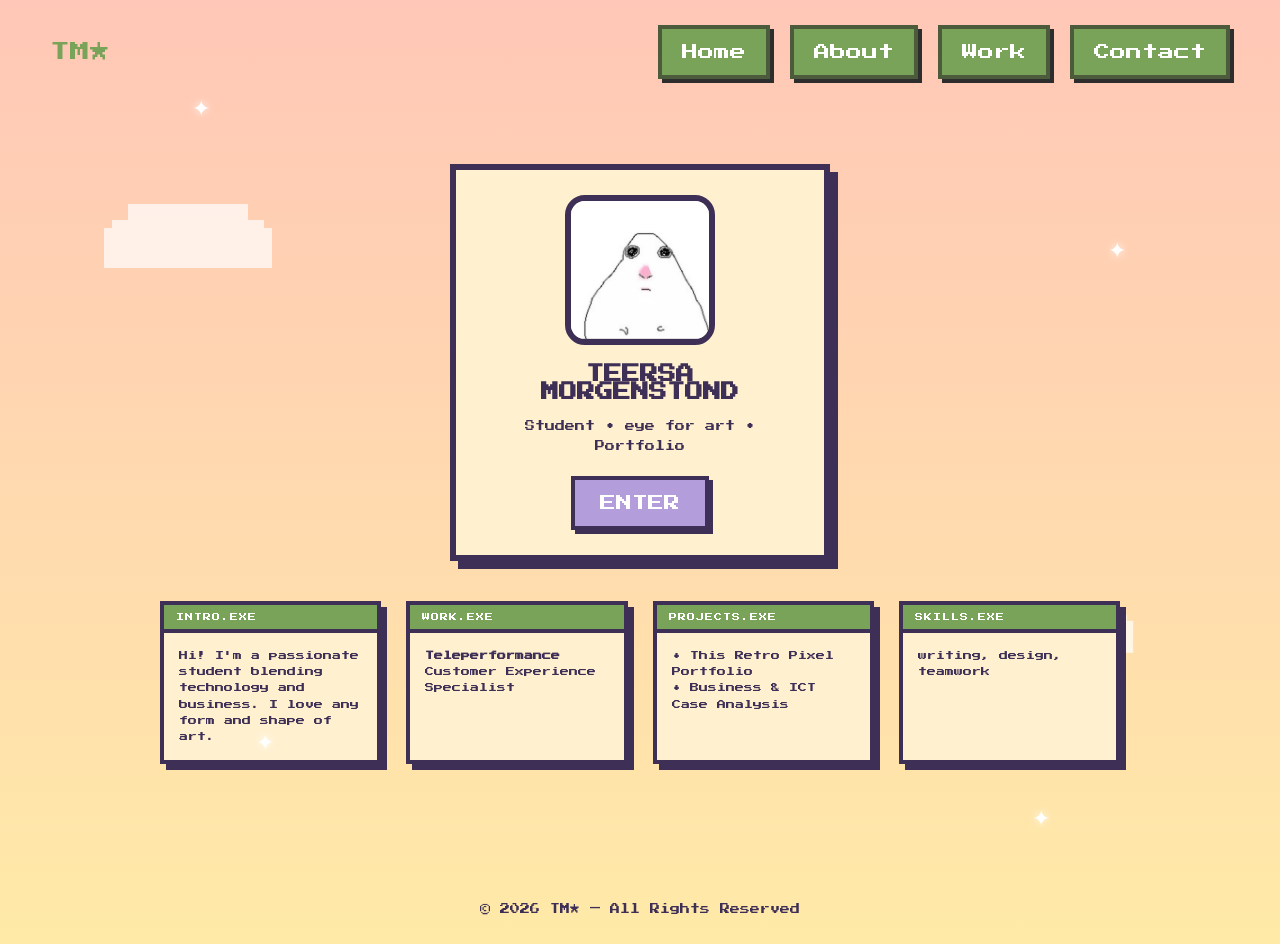
<file: index.html>
<!DOCTYPE html>
<html lang="en">
<head>

    <meta charset="UTF-8">

    <meta name="viewport" content="width=device-width, initial-scale=1.0">

    <title>Portfolio</title>

    <link rel="stylesheet" href="css/main.css">

    <link href="https://fonts.googleapis.com/css2?family=Press+Start+2P&display=swap" rel="stylesheet">

</head>

<body>

    <div class="floating-stars">

        <div class="star star1">✦</div>
        <div class="star star2">✦</div>
        <div class="star star3">✦</div>
        <div class="star star4">✦</div>

    </div>

    <!-- NAVBAR -->

    <nav>

        <div class="logo">
            TM★
        </div>

        <div class="nav-links">

            <a href="index.html">Home</a>

            <a href="about.html">About</a>

            <a href="work.html">Work</a>

            <a href="contact.html">Contact</a>

        </div>

    </nav>

    <!-- HERO SECTION -->

    <section class="hero">

    <div class="cloud home-cloud1"></div>
    <div class="cloud home-cloud2"></div>

    <div class="home-container">
        <div class="home-container">
            
            <div class="hero-card">
                <div class="image-box">
                    <img src="img/1.jpg" alt="Profile Picture">
                </div>
                <h1>TEERSA MORGENSTOND</h1>
                <p>Student • eye for art • Portfolio</p>
                <a href="about.html" class="main-btn">ENTER</a>
            </div>

            <div class="home-grid">
                
                <div class="home-box">
                    <div class="box-header">INTRO.EXE</div>
                    <div class="box-body">
                        <p>Hi! I'm a passionate student blending technology and business. I love any form and shape of art.</p>
                    </div>
                </div>

                <div class="home-box">
                    <div class="box-header">WORK.EXE</div>
                    <div class="box-body">
                        <p><strong>Teleperformance</strong><br>Customer Experience Specialist</p>
                    </div>
                </div>

                <div class="home-box">
                    <div class="box-header">PROJECTS.EXE</div>
                    <div class="box-body">
                        <p>• This Retro Pixel Portfolio<br>• Business & ICT Case Analysis</p>
                    </div>
                </div>

                <div class="home-box">
                    <div class="box-header">SKILLS.EXE</div>
                    <div class="box-body">
                        <p>writing, design, teamwork</p>
                    </div>
                </div>

            </div>
        </div>
    </section>

    <!-- FOOTER -->

    <footer>

        © 2026 TM★ — All Rights Reserved

    </footer>

</body>
</html>
</file>
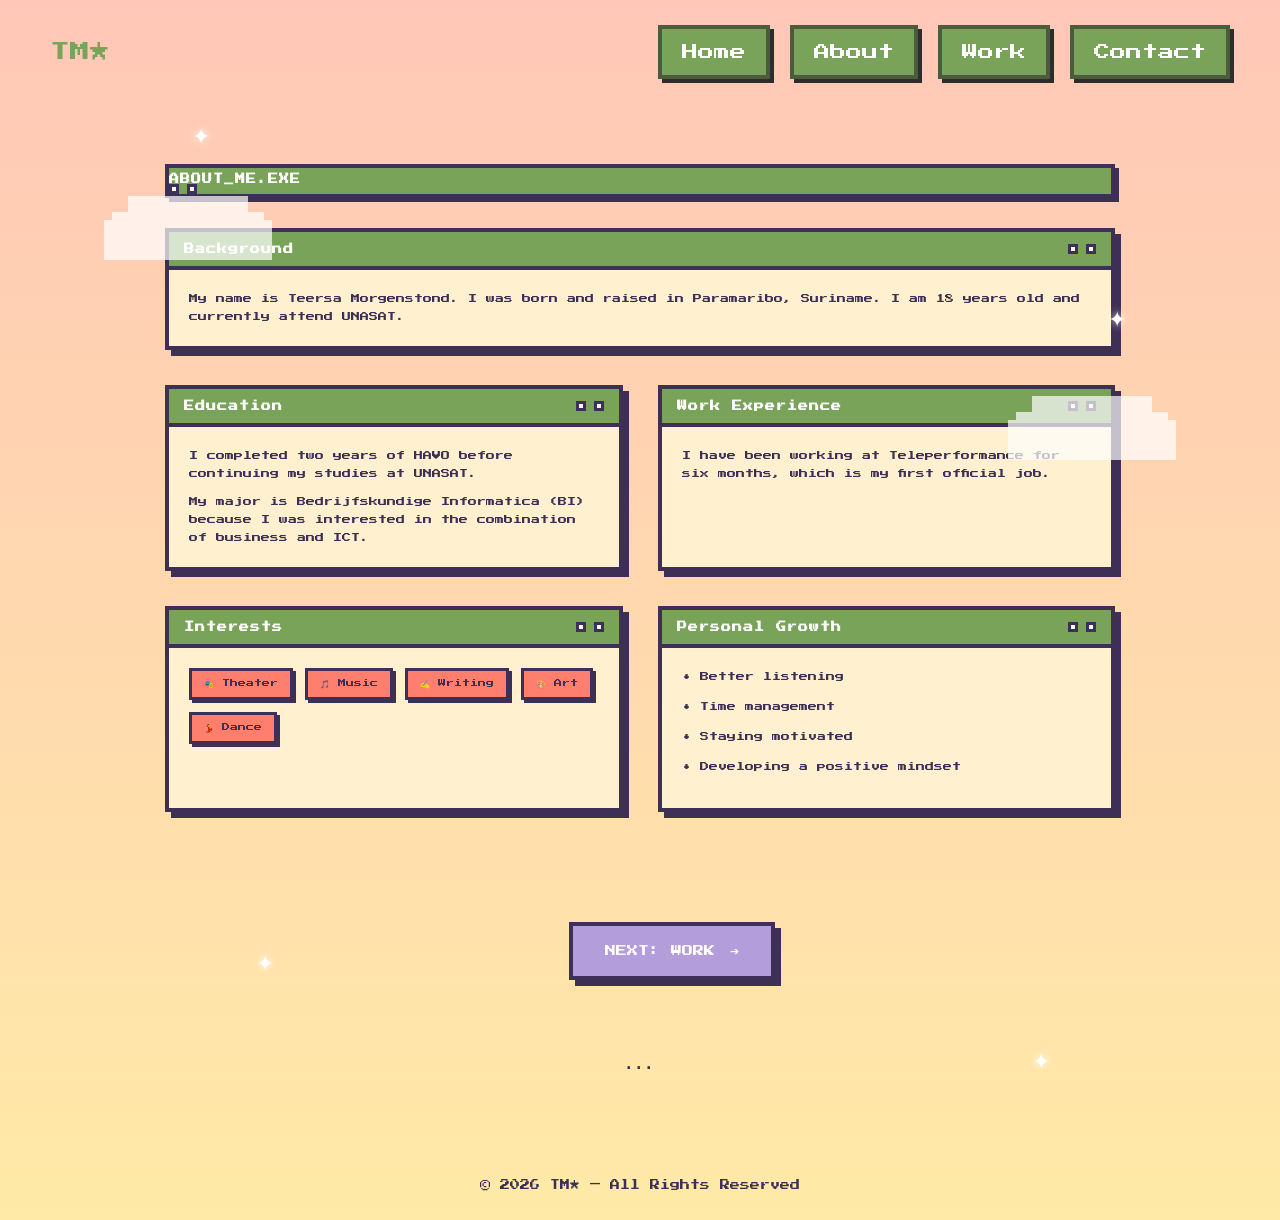
<file: about.html>
<!DOCTYPE html>
<html lang="en">
<head>
    <meta charset="UTF-8">
    <meta name="viewport" content="width=device-width, initial-scale=1.0">
    <title>My Portfolio</title>

    <link rel="stylesheet" href="css/main.css">
    <link rel="stylesheet" href="css/about.css">

    <link href="https://fonts.googleapis.com/css2?family=Press+Start+2P&display=swap" rel="stylesheet">
</head>
<body>

    <div class="floating-stars">

        <div class="star star1">✦</div>
        <div class="star star2">✦</div>
        <div class="star star3">✦</div>
        <div class="star star4">✦</div>

    </div>

    <nav>
        <div class="logo">
            TM★
        </div>
        <div class="nav-links">
            <a href="index.html">Home</a>
            <a href="about.html">About</a>
            <a href="work.html">Work</a>
            <a href="contact.html">Contact</a>
        </div>
    </nav>

    <section class="about-section">

    <div class="cloud about-cloud1"></div>
    <div class="cloud about-cloud2"></div>

    <div class="main-window">
        
        <div class="window-header">
            <span class="header-title">ABOUT_ME.EXE</span>
            <div class="header-buttons">
                <div class="dot"></div>
                <div class="dot"></div>
            </div>
        </div>

        <div class="window-content">

            <div class="sub-window">
                <div class="window-header small">
                    <span class="header-title">Background</span>
                    <div class="header-buttons">
                        <div class="dot"></div>
                        <div class="dot"></div>
                    </div>
                </div>
                <div class="window-body">
                    <p>My name is Teersa Morgenstond. I was born and raised in Paramaribo, Suriname. I am 18 years old and currently attend UNASAT.</p>
                </div>
            </div>

            <div class="about-grid">
                
                <div class="sub-window">
                    <div class="window-header small">
                        <span class="header-title">Education</span>
                        <div class="header-buttons">
                            <div class="dot"></div>
                            <div class="dot"></div>
                        </div>
                    </div>
                    <div class="window-body">
                        <p>I completed two years of HAVO before continuing my studies at UNASAT.</p>
                        <p>My major is Bedrijfskundige Informatica (BI) because I was interested in the combination of business and ICT.</p>
                    </div>
                </div>

                <div class="sub-window">
                    <div class="window-header small">
                        <span class="header-title">Work Experience</span>
                        <div class="header-buttons">
                            <div class="dot"></div>
                            <div class="dot"></div>
                        </div>
                    </div>
                    <div class="window-body">
                        <p>I have been working at Teleperformance for six months, which is my first official job.</p>
                    </div>
                </div>

            </div>

            <div class="about-grid">

                <div class="sub-window">
                    <div class="window-header small">
                        <span class="header-title">Interests</span>
                        <div class="header-buttons">
                            <div class="dot"></div>
                            <div class="dot"></div>
                        </div>
                    </div>
                    <div class="window-body">
                        <div class="interest-tags">
                            <span>🎭 Theater</span>
                            <span>🎵 Music</span>
                            <span>✍ Writing</span>
                            <span>🎨 Art</span>
                            <span>💃 Dance</span>
                        </div>
                    </div>
                </div>

                <div class="sub-window">
                    <div class="window-header small">
                        <span class="header-title">Personal Growth</span>
                        <div class="header-buttons">
                            <div class="dot"></div>
                            <div class="dot"></div>
                        </div>
                    </div>
                    <div class="window-body">
                        <ul class="growth-list">
                            <li>• Better listening</li>
                            <li>• Time management</li>
                            <li>• Staying motivated</li>
                            <li>• Developing a positive mindset</li>
                        </ul>
                    </div>
                </div>

            </div>

        </div>
    </div>

</section>

<div class="next-page-container">
        <a href="work.html" class="pixel-arrow">
            <span>NEXT: WORK</span> ➔
        </a>
    </div>

    <footer>...</footer>

    <!-- FOOTER -->

    <footer>

        © 2026 TM★ — All Rights Reserved

    </footer>
</file>
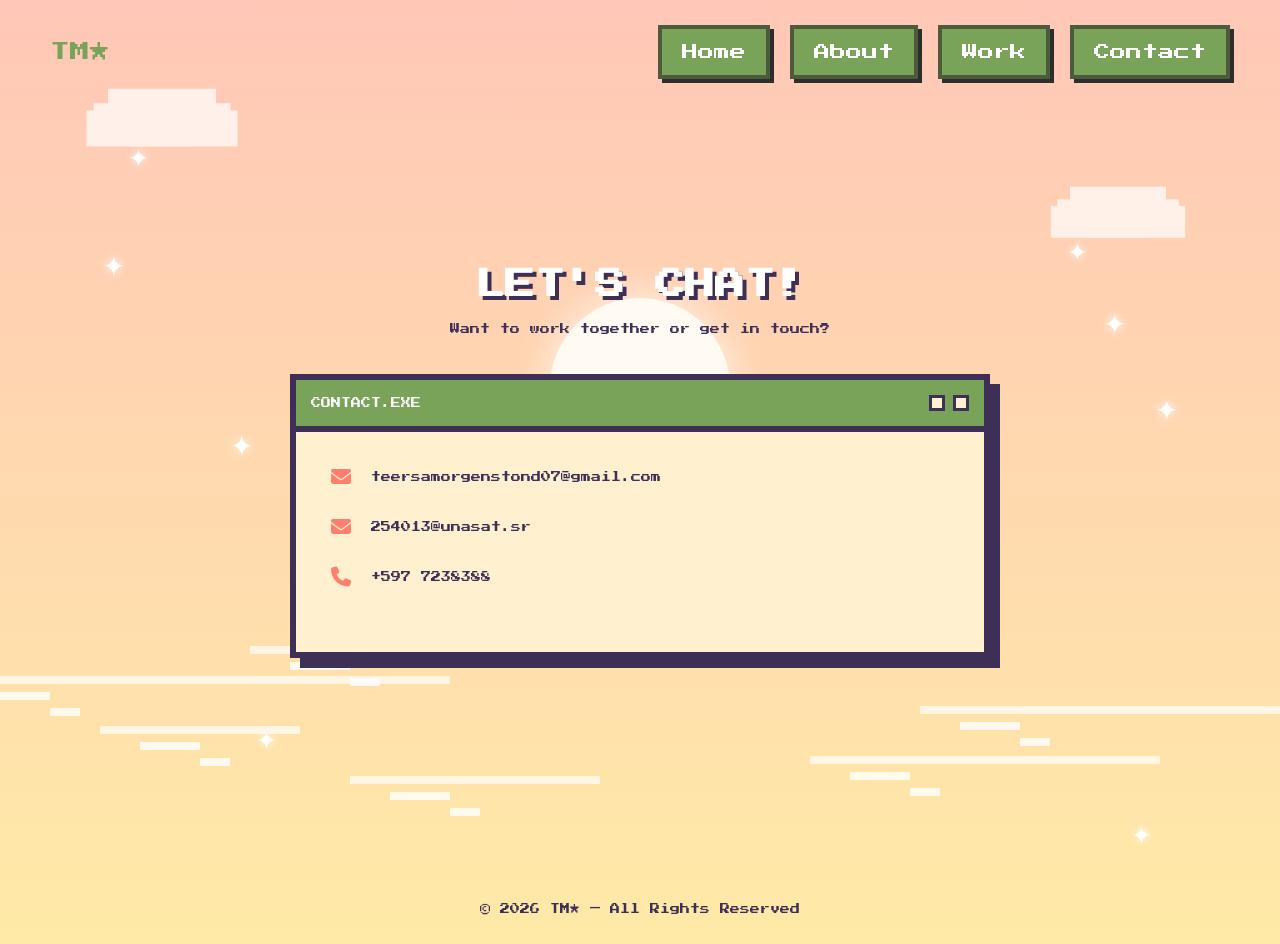
<file: contact.html>
<!DOCTYPE html>
<html lang="en">
<head>

    <meta charset="UTF-8">

    <meta name="viewport" content="width=device-width, initial-scale=1.0">

    <title>Contact</title>

    <link rel="stylesheet" href="css/main.css">

    <link rel="stylesheet" href="css/contact.css">

    <link href="https://fonts.googleapis.com/css2?family=Press+Start+2P&display=swap" rel="stylesheet">

    <link rel="stylesheet" href="https://cdnjs.cloudflare.com/ajax/libs/font-awesome/6.5.1/css/all.min.css">

</head>
<body>

    <!-- FLOATING STARS -->

    <div class="floating-stars">

        <div class="star star1">✦</div>
        <div class="star star2">✦</div>
        <div class="star star3">✦</div>
        <div class="star star4">✦</div>

    </div>

    <!-- NAVBAR -->

    <nav>

        <div class="logo">
            TM★
        </div>

        <div class="nav-links">

            <a href="index.html">Home</a>

            <a href="about.html">About</a>

            <a href="work.html">Work</a>

            <a href="contact.html">Contact</a>

        </div>

    </nav>

    <!-- CONTACT SECTION -->

    <div class="cloud contact-cloud1"></div>
    <div class="cloud contact-cloud2"></div>

    <section class="contact-section">
     <div class="ocean-bg">

    <div class="sun"></div>

    <div class="sparkle sparkle1">✦</div>
    <div class="sparkle sparkle2">✦</div>
    <div class="sparkle sparkle3">✦</div>
    <div class="sparkle sparkle4">✦</div>

    <div class="water water1"></div>
    <div class="water water2"></div>
    <div class="water water3"></div>
    <div class="water water4"></div>
    <div class="water water5"></div>
    <div class="water water6"></div>

</div>
        <div class="contact-title">

            <h1>LET'S CHAT!</h1>

            <p>
                Want to work together or get in touch?
            </p>

        </div>

        <div class="contact-window">

            <div class="window-top">

                <span>CONTACT.EXE</span>

                <div class="window-buttons">

                    <div class="circle"></div>
                    <div class="circle"></div>

                </div>

            </div>

            <div class="contact-content">

                <div class="contact-item">

                    <i class="fa-solid fa-envelope"></i>

                    <p>
                        teersamorgenstond07@gmail.com
                    </p>

                </div>

                <div class="contact-item">

                    <i class="fa-solid fa-envelope"></i>

                    <p>
                        254013@unasat.sr
                    </p>

                </div>

                <div class="contact-item">

                    <i class="fa-solid fa-phone"></i>

                    <p>
                        +597 7238388
                    </p>

                </div>

            </div>

        </div>

    </section>

    <!-- FOOTER -->

    <footer>

        © 2026 TM★ — All Rights Reserved

    </footer>

</body>
</file>
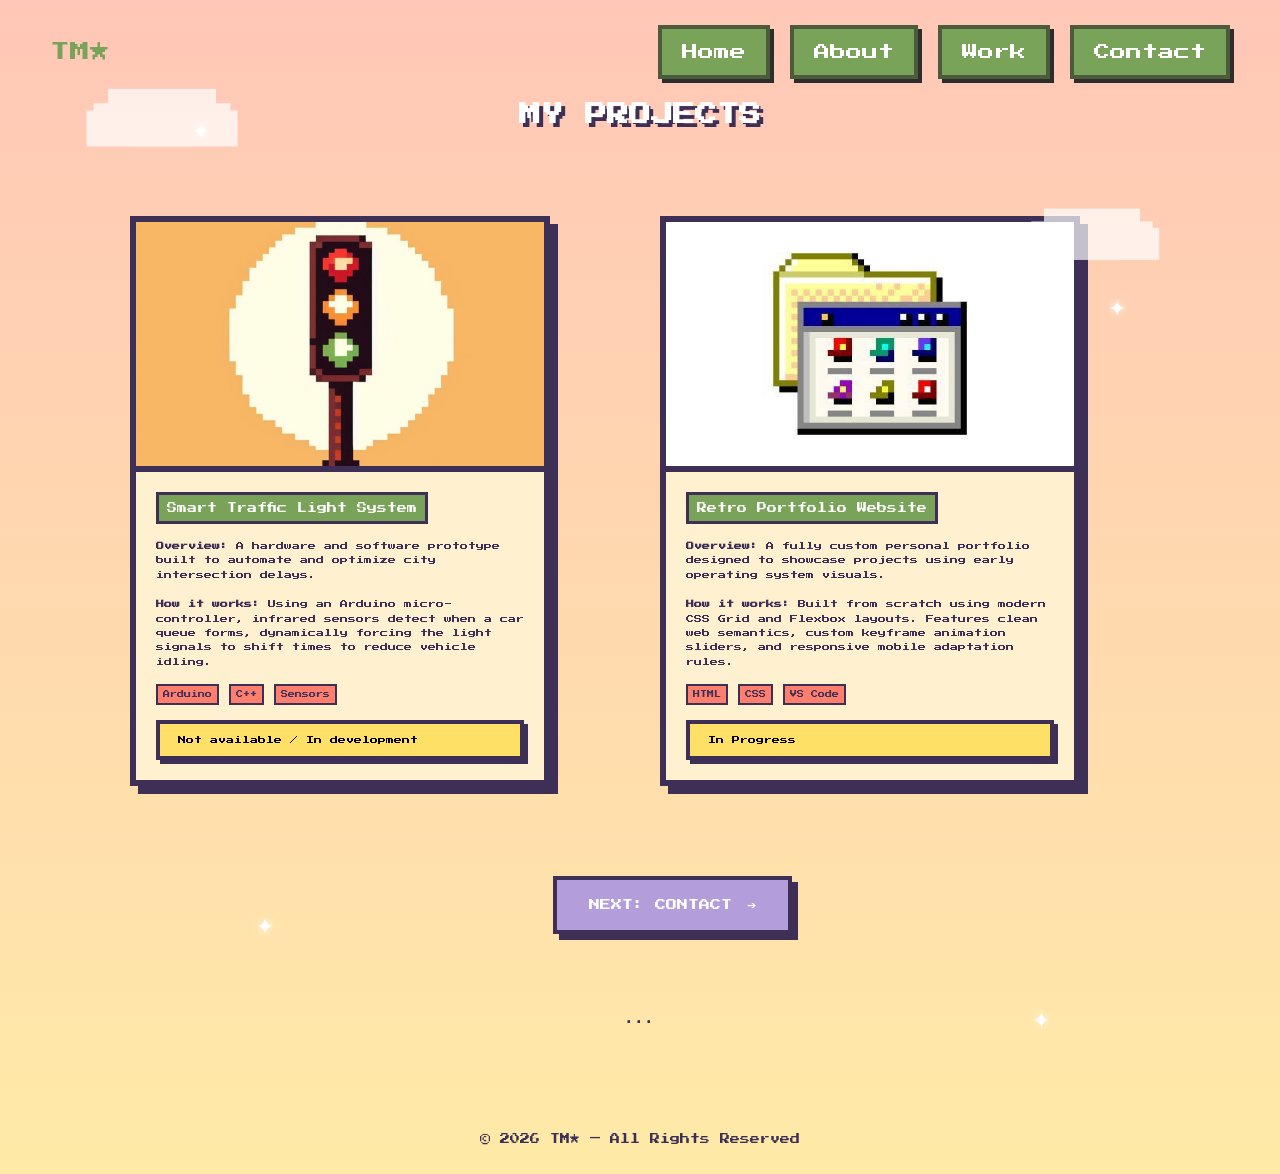
<file: work.html>
<!DOCTYPE html>
<html lang="en">
<head>
    <meta charset="UTF-8">
    <meta name="viewport" content="width=device-width, initial-scale=1.0">
    <title>My Work</title>
    <link rel="stylesheet" href="css/main.css">
    <link rel="stylesheet" href="css/work.css">
    <link href="https://fonts.googleapis.com/css2?family=Press+Start+2P&display=swap" rel="stylesheet">
</head>
<body>

    <div class="floating-stars">
        <div class="star star1">✦</div>
        <div class="star star2">✦</div>
        <div class="star star3">✦</div>
        <div class="star star4">✦</div>
    </div>

    <div class="cloud work-cloud1"></div>
    <div class="cloud work-cloud2"></div>

    <nav>
        <div class="logo">TM★</div>
        <div class="nav-links">
            <a href="index.html">Home</a>
            <a href="about.html">About</a>
            <a href="work.html">Work</a>
            <a href="contact.html">Contact</a>
        </div>
    </nav>

    <h1 class="work-title">MY PROJECTS</h1>

    <section class="work-grid">

        <div class="project-card">
            
            <div class="project-image-box">
                <img src="img/projects/portfolio-img1.jpg" alt="Traffic Light">
            </div>

            <div class="project-body">
                <div class="project-title-badge">
                    Smart Traffic Light System
                </div>
                
                <p>
                    <strong>Overview:</strong> A hardware and software prototype built to automate and optimize city intersection delays. 
                </p>
                <p>
                    <strong>How it works:</strong> Using an Arduino micro-controller, infrared sensors detect when a car queue forms, dynamically forcing the light signals to shift times to reduce vehicle idling.
                </p>

                <div class="tech-tags">
                    <span>Arduino</span>
                    <span>C++</span>
                    <span>Sensors</span>
                </div>

                <a href="#" class="main-btn project-btn">Not available / In development</a>
            </div>
        </div>

        <div class="project-card">
            
            <div class="project-image-box">
                <img src="img/projects/portfolio-img2.jpg" alt="Portfolio Site">
            </div>

            <div class="project-body">
                <div class="project-title-badge">
                    Retro Portfolio Website
                </div>
                
                <p>
                    <strong>Overview:</strong> A fully custom personal portfolio designed to showcase projects using early operating system visuals.
                </p>
                <p>
                    <strong>How it works:</strong> Built from scratch using modern CSS Grid and Flexbox layouts. Features clean web semantics, custom keyframe animation sliders, and responsive mobile adaptation rules.
                </p>

                <div class="tech-tags">
                    <span>HTML</span>
                    <span>CSS</span>
                    <span>VS Code</span>
                </div>

                <a href="#" class="main-btn project-btn">In Progress</a>
            </div>
        </div>

    </section>

    <div class="next-page-container">
        <a href="contact.html" class="pixel-arrow">
            <span>NEXT: CONTACT</span> ➔
        </a>
    </div>

    <footer>...</footer>
    
    <footer>
        © 2026 TM★ — All Rights Reserved
    </footer>

</body>
</html>
</file>
<file: css/main.css>
*{
    margin:0;
    padding:0;
    box-sizing:border-box;

    scroll-behavior:smooth;

/* FLOATING STARS (global) */

.floating-stars{

    position:fixed;

    top:0;
    left:0;

    width:100%;
    height:100%;

    pointer-events:none;

    z-index:999;
}

.star{

    position:absolute;

    color:white;

    font-size:22px;

    text-shadow:0 0 10px white;

    animation:floatStar 5s infinite ease-in-out;
}

.star1{
    top:10%;
    left:15%;
}

.star2{
    top:25%;
    right:12%;

    animation-delay:1s;
}

.star3{
    bottom:20%;
    left:20%;

    animation-delay:2s;
}

.star4{
    bottom:12%;
    right:18%;

    animation-delay:3s;
}

@keyframes floatStar{

    0%,100%{
        transform:translateY(0px);
    }

    50%{
        transform:translateY(-20px);
    }
}
}

body{
    background:linear-gradient(to bottom,#ffc7b7,#ffeaa7);

    font-family:'Press Start 2P', cursive;

    color:#3d2f56;

    min-height:100vh;
}

/* NAVBAR */

nav{
    display:flex;

    justify-content:space-between;

    align-items:center;

    padding:25px 50px;
}

/* LOGO */

.logo{
    font-size:20px;

    color:#7aa35a;

    animation:glowBounce 2s infinite;
}

/* NAV LINKS */

.nav-links{
    display:flex;

    gap:20px;
}

.nav-links a{
    text-decoration:none;

    color:white;

    background:#7aa35a;

    padding:15px 20px;

    border:4px solid #4d5b3d;

    box-shadow:4px 4px 0px #2d2d2d;

    transition:0.3s;
}

/* HOVER ANIMATION */

.nav-links a:hover{

    transform:translateY(-8px) scale(1.05);

    box-shadow:8px 8px 0px #2d2d2d;
}

/* HERO */

.hero{
    display:flex;

    justify-content:center;

    align-items:center;

    padding:60px 20px;
}

.hero-card{
    background:#fff0cf;

    width:500px;

    padding:40px;

    border:6px solid #3d2f56;

    box-shadow:8px 8px 0px #3d2f56;

    text-align:center;

    animation:slideIn 1.5s ease;
}

/* IMAGE */

.image-box{
    width:220px;

    height:220px;

    margin:0 auto 30px auto;

    border-radius:40px;

    overflow:hidden;

    border:6px solid #3d2f56;
}

.image-box img{
    width:100%;

    height:100%;

    object-fit:cover;
}

/* TEXT */

.hero-card h1{
    margin-bottom:25px;
}

.hero-card p{
    font-size:12px;

    line-height:2;

    margin-bottom:30px;
}

/* BUTTON */
.main-btn{
    display: inline-block;
    text-decoration: none;
    color: white;          /* Changed to white to match the arrow button text */
    
    background: #b39ddb;   /* Changed from red to pastel violet */
    
    padding: 15px 25px;
    border: 4px solid #3d2f56;
    box-shadow: 4px 4px 0px #3d2f56;
    transition: 0.3s;
}

.main-btn:hover{
    transform: translateY(-8px);
    box-shadow: 8px 8px 0px #3d2f56;
    
    background: #c5a3ff;   /* Matches the arrow's lighter hover violet */
}

/* FOOTER */

footer{
    text-align:center;

    padding:30px;

    margin-top:50px;

    font-size:10px;
}

/* ANIMATIONS */

@keyframes slideIn{

    from{
        opacity:0;

        transform:translateX(-200px);
    }

    to{
        opacity:1;

        transform:translateX(0);
    }
}

@keyframes glowBounce{

    0%{
        transform:translateY(0);

        text-shadow:0 0 5px #7aa35a;
    }

    50%{
        transform:translateY(-8px);

        text-shadow:0 0 20px #7aa35a;
    }

    100%{
        transform:translateY(0);

        text-shadow:0 0 5px #7aa35a;
    }
}

/* RESPONSIVE */

@media(max-width:768px){

    nav{
        flex-direction:column;

        gap:20px;

        padding:25px;
    }

    .nav-links{
        flex-wrap:wrap;

        justify-content:center;
    }

    .hero-card{
        width:95%;
    }

    .image-box{
        width:180px;

        height:180px;
    }
}

/* HOME LAYOUT CONTAINER */
.home-container {
    display: flex;
    flex-direction: column;
    align-items: center;
    gap: 40px;
    max-width: 1000px;
    width: 100%;
}

/* SHRINKING THE HERO CARD */
.hero-card {
    background: #fff0cf;
    width: 380px; /* Shrunk from 500px */
    padding: 25px; /* Compact padding */
    border: 6px solid #3d2f56;
    box-shadow: 8px 8px 0px #3d2f56;
    text-align: center;
    animation: slideIn 1.5s ease;
}

/* Adjust image box inside downsized card */
.hero-card .image-box {
    width: 150px;
    height: 150px;
    margin: 0 auto 20px auto;
    border-radius: 20px;
}

.hero-card h1 {
    font-size: 18px;
    margin-bottom: 15px;
}

.hero-card p {
    font-size: 10px;
    margin-bottom: 20px;
}

/* THE NEW SUB-BOXES GRID */
.home-grid {
    display: grid;
    grid-template-columns: repeat(auto-fit, minmax(220px, 1fr));
    gap: 25px;
    width: 100%;
    padding: 0 20px;
}

/* RETRO WINDOW BOXES */
.home-box {
    background: #fff0cf;
    border: 4px solid #3d2f56;
    box-shadow: 6px 6px 0px #3d2f56;
    display: flex;
    flex-direction: column;
    overflow: hidden;
}

.home-box .box-header {
    background: #7aa35a;
    color: white;
    font-size: 8px;
    padding: 8px 12px;
    border-bottom: 4px solid #3d2f56;
    letter-spacing: 1px;
}

.home-box .box-body {
    padding: 15px;
    font-size: 9px;
    line-height: 1.8;
}

/* MOBILE FIX FOR HOME GRID */
@media(max-width:768px){
    .hero-card {
        width: 90%;
    }
    .home-grid {
        grid-template-columns: 1fr;
    }
}

/* HOVER EFFECTS FOR HOME WINDOWS */
.home-box {
    transition: transform 0.2s ease, box-shadow 0.2s ease;
}

.home-box:hover {
    transform: translate(-4px, -4px); /* Moves box slightly up and left */
    box-shadow: 10px 10px 0px #3d2f56; /* Makes the shadow look deeper */
}

/* POSITIONING THE HOMEPAGE BACKGROUND CLOUDS */
.hero {
    position: relative; /* Essential so clouds stay trapped inside the hero section */
    overflow: hidden;
}

.home-cloud1 {
    position: absolute;
    top: 80px;
    left: 8%;
    z-index: 1; /* Puts them in the background layer */
}

.home-cloud2 {
    position: absolute;
    bottom: 120px;
    right: 5%;
    z-index: 1;
}

.home-container {
    position: relative;
    z-index: 2; /* Keeps your text boxes layered safely on top of clouds */
}

/* GLOBAL PIXEL CLOUD STYLE */
.cloud {
    position: absolute;
    background: #ffffff;
    width: 120px;
    height: 40px;
    box-shadow: 
        0 8px 0 #ffffff,   /* Layering blocks to make a retro shape */
        -16px 8px 0 #ffffff, 
        16px 8px 0 #ffffff,
        -24px 16px 0 #ffffff, 
        24px 16px 0 #ffffff,
        0 -8px 0 #ffffff;
    opacity: 0.7;
    z-index: 1;
    animation: drift 20s linear infinite;
}

/* Slowly moves clouds left and right */
@keyframes drift {
    0% { transform: translateX(0px); }
    50% { transform: translateX(30px); }
    100% { transform: translateX(0px); }
}

/* HOMEPAGE SPECIFIC CLOUD PLACEMENT */
.hero {
    position: relative; /* This pins the clouds inside the screen area */
    overflow: hidden;
}

.home-cloud1 {
    top: 15%;
    left: 10%;
}

.home-cloud2 {
    bottom: 25%;
    right: 12%;
    transform: scale(0.8); /* Makes this one slightly smaller for depth */
}

/* GLOBAL PAGE TRANSITION ANIMATION */
body {
    /* Triggers the fade-and-slide animation as soon as the page loads */
    animation: pageFadeIn 0.6s ease-out forwards;
}

/* THE ANIMATION TIMELINE */
@keyframes pageFadeIn {
    from {
        opacity: 0;
        transform: translateY(15px); /* Starts slightly lower down */
    }
    to {
        opacity: 1;
        transform: translateY(0);    /* Settles perfectly into position */
    }
}

/* BOTTOM NAVIGATION ARROWS CONTAINER */
.next-page-container {
    display: flex;
    justify-content: center;
    align-items: center;
    margin: 50px auto 20px auto;
    width: 105%;
}

/* THE PIXEL ARROW LINK */
.pixel-arrow {
    display: inline-flex;
    align-items: center;
    gap: 15px;
    text-decoration: none;
    font-family: 'Press Start 2P', cursive;
    
    font-size: 11px;       /* Made slightly bigger from 10px */
    padding: 18px 32px;    /* Made bigger from 15px 25px */
    
    color: #ffffff;
    background: #b39ddb;   /* Pastel violet */
    border: 4px solid #3d2f56;
    box-shadow: 6px 6px 0px #3d2f56;
    cursor: pointer;
    transition: transform 0.1s ease, box-shadow 0.1s ease;
}

/* INTERACTIVE HOVER EFFECTS */
.pixel-arrow:hover {
    transform: translate(-3px, -3px);
    box-shadow: 9px 9px 0px #3d2f56;
    background: #c5a3ff;   /* Lighter violet glow on hover */
}
</file>
<file: css/about.css>
/* ABOUT PAGE WRAPPER */
.about-section {
    position: relative;
    padding: 60px 30px;
    display: flex;
    justify-content: center;
    overflow: hidden;
}

/* CLOUDS */
.about-cloud1 { top: 100px; left: 10%; }
.about-cloud2 { top: 300px; right: 10%; }

/* THE LARGE MAIN CONTAINER (Borders and background removed completely) */
.main-window {
    width: 100%;
    max-width: 950px;
    background: transparent; /* Allows your orange/peach gradient to shine through completely */
    border: none;             /* Outer border gone */
    box-shadow: none;         /* Outer box-shadow gone */
    animation: slideDown 1s ease;
}

/* THE CONTAINER HEADER (Only keeping this if you want the very top main header bar floating) */
.main-window > .window-header {
    background: #7aa35a;      /* Retro green */
    border: 4px solid #3d2f56;
    border-radius: 0px;       /* Pixelated/Sharp corners */
    box-shadow: 4px 4px 0px #3d2f56;
    margin-bottom: 30px;
}
.main-window > .window-header .header-title {
    color: #ffffff;           /* Crisp white title for the main header */
}

/* CONTENT CONTAINER INSIDE MAIN WINDOW */
.window-content {
    padding: 0px;             /* Removed padding to let columns align freely */
    display: flex;
    flex-direction: column;
    gap: 35px;
}

/* SUB WINDOWS (The text cards) */
.sub-window {
    background: #fff0cf;      /* Match the light beige from your work cards */
    border: 4px solid #3d2f56;
    border-radius: 0px;       /* Sharp, pixelated corners */
    overflow: hidden;
    display: flex;
    flex-direction: column;
    box-shadow: 6px 6px 0px #3d2f56; /* Solid retro block shadow */
    animation: floatUp 1s ease;
}

/* GREEN WINDOW HEADER (Matching your work theme label styles) */
.window-header.small {
    background: #7aa35a;      /* Green headers */
    display: flex;
    justify-content: space-between;
    align-items: center;
    padding: 12px 15px;
    border-bottom: 4px solid #3d2f56;
    border-radius: 0px;       /* Sharp corners */
}

.header-title {
    font-size: 10px;
    font-weight: bold;
    color: #ffffff;           /* White text on green background for readability */
    letter-spacing: 1px;
}

.header-buttons {
    display: flex;
    gap: 8px;
}

.dot {
    width: 10px;
    height: 10px;
    border: 3px solid #3d2f56;
    border-radius: 0px;       /* Squared off dots to match the pixel look */
    background: #ffffff;
}

/* WRITTEN TEXT BOX BODY */
.window-body {
    background: #fff0cf;      /* Warm beige inside background to keep consistent */
    padding: 20px;
}

.window-body p, .window-body li {
    font-size: 9px;
    line-height: 2;
    color: #3d2f56;
}

/* Add small vertical spacing between consecutive paragraphs inside window bodies */
.window-body p + p {
    margin-top: 10px;
}

/* 2-COLUMN GRID FOR SUB WINDOWS */
.about-grid {
    display: grid;
    grid-template-columns: 1fr 1fr;
    gap: 35px;
}

/* INTEREST TAGS (Matching the pink labels on your Work page) */
.interest-tags {
    display: flex;
    flex-wrap: wrap;
    gap: 12px;
}

.interest-tags span {
    font-size: 8px;
    background: #ff7f6e;      /* Pinkish coral color from your 'Arduino' / 'HTML' labels */
    padding: 8px 12px;
    border: 3px solid #3d2f56;
    border-radius: 0px;       /* Sharp pixel corners */
    color: #3d2f56;
    box-shadow: 3px 3px 0px #3d2f56;
}

/* GROWTH LIST */
.growth-list {
    list-style: none;
    padding: 0;
}

.growth-list li {
    margin-bottom: 12px;
}

/* ANIMATIONS */
@keyframes slideDown {
    from { opacity: 0; transform: translateY(-40px); }
    to { opacity: 1; transform: translateY(0); }
}

@keyframes floatUp {
    from { opacity: 0; transform: translateY(40px); }
    to { opacity: 1; transform: translateY(0); }
}

/* RESPONSIVE (Stack columns perfectly on mobile screens) */
@media (max-width: 768px) {
    .about-grid {
        grid-template-columns: 1fr;
        gap: 25px;
    }
}

/* HOVER EFFECTS FOR ABOUT SUB-WINDOWS */
.sub-window {
    transition: transform 0.2s ease, box-shadow 0.2s ease;
}

.sub-window:hover {
    transform: translate(-4px, -4px);
    box-shadow: 9px 9px 0px #3d2f56; 
}

/* Let's make the interest tags pop out when hovered too! */
.interest-tags span {
    transition: transform 0.1s ease, background-color 0.2s ease;
}

.interest-tags span:hover {
    transform: scale(1.1);
    background-color: #ff9f91; /* Brightens the coral slightly */
    cursor: pointer;
}
</file>
<file: css/contact.css>
/* CONTACT PAGE */

.contact-section{

    min-height:80vh;

    display:flex;

    flex-direction:column;

    justify-content:center;

    align-items:center;

    padding:60px 20px;

    position:relative;
}

/* TITLE */

.contact-title{

    text-align:center;

    margin-bottom:40px;

    animation:pixelEnter 1s ease;
}

.contact-title h1{

    font-size:30px;

    margin-bottom:24px;

    color:white;

    text-shadow:4px 4px 0px #3d2f56;
}

.contact-title p{

    font-size:10px;
}

/* CONTACT WINDOW */

.contact-window{

    width:700px;

    background:#fff0cf;

    border:6px solid #3d2f56;

    box-shadow:10px 10px 0px #3d2f56;

    animation:floatUp 1.2s ease;

    transition:0.3s;
}

.contact-window:hover{

    transform:translateY(-10px);

    box-shadow:14px 14px 0px #3d2f56;
}

/* WINDOW TOP */

.window-top{

    background:#7aa35a;

    border-bottom:6px solid #3d2f56;

    padding:15px;

    display:flex;

    justify-content:space-between;

    align-items:center;
}

.window-top span{

    color:white;

    font-size:10px;
}

/* WINDOW BUTTONS */

.window-buttons{

    display:flex;

    gap:8px;
}

.circle{

    width:16px;
    height:16px;

    border:3px solid #3d2f56;

    background:#fff0cf;
}

/* CONTENT */

.contact-content{

    padding:35px;
}

/* ITEMS */

.contact-item{

    display:flex;

    align-items:center;

    gap:20px;

    margin-bottom:30px;

    transition:0.3s;
}

.contact-item:hover{

    transform:translateX(10px);
}

/* ICONS */

.contact-item i{

    font-size:20px;

    color:#ff7f6e;
}

/* TEXT */

.contact-item p{

    font-size:10px;

    line-height:2;
}

/* FLOATING STARS */

.floating-stars{

    position:fixed;

    width:100%;
    height:100%;

    top:0;
    left:0;

    pointer-events:none;

    z-index:-1;
}

.contact-cloud1{
    position:absolute;
    top:10%;
    left:8%;
    transform: scale(0.9);
}

.contact-cloud2{
    position:absolute;
    top:20%;
    right:8%;
    transform: scale(0.8);
}

.star{

    position:absolute;

    color:white;

    font-size:25px;

    animation:floatStar 5s infinite ease-in-out;
}

.star1{
    top:15%;
    left:10%;
}

.star2{
    top:25%;
    right:15%;

    animation-delay:1s;
}

.star3{
    bottom:20%;
    left:20%;

    animation-delay:2s;
}

.star4{
    bottom:10%;
    right:10%;

    animation-delay:3s;
}

/* ANIMATIONS */

@keyframes floatStar{

    0%,100%{
        transform:translateY(0);
    }

    50%{
        transform:translateY(-20px);
    }
}

@keyframes pixelEnter{

    from{
        opacity:0;

        transform:translateY(-100px);
    }

    to{
        opacity:1;

        transform:translateY(0);
    }
}

@keyframes floatUp{

    from{
        opacity:0;

        transform:translateY(100px);
    }

    to{
        opacity:1;

        transform:translateY(0);
    }
}

/* RESPONSIVE */

@media(max-width:768px){

    .contact-window{
        width:95%;
    }

    .contact-title h1{
        font-size:22px;
    }

    .contact-item{
        flex-direction:column;

        align-items:flex-start;
    }
}

/* BACKGROUND SCENE */

.contact-section{
    position:relative;

    overflow:hidden;
}

/* SCENE CONTAINER */

.ocean-bg{

    position:absolute;

    inset:0;

    z-index:-1;
}

/* MOON */

.sun{

    position:absolute;

    width:180px;
    height:180px;

    background:#fffdf7;

    border-radius:50%;

    left:50%;

    top:27%;

    transform:translateX(-50%);

    opacity:0.95;

    box-shadow:
    0 0 40px rgba(255,255,255,0.8);

    z-index:1;

    animation:moonFloat 5s infinite ease-in-out;
}

/* WHITE PIXEL WATER */

.water{

    position:absolute;

    height:8px;

    background:#ffffffd9;

    opacity:0.8;
}

/* WATER STRIPS */

.water1{
    width:500px;

    bottom:140px;

    left:-50px;
}

.water2{
    width:300px;

    bottom:170px;

    left:250px;
}

.water3{
    width:400px;

    bottom:110px;

    right:-40px;
}

.water4{
    width:200px;

    bottom:90px;

    left:100px;
}

.water5{
    width:350px;

    bottom:60px;

    right:120px;
}

.water6{
    width:250px;

    bottom:40px;

    left:350px;
}

/* LITTLE PIXEL BITS */

.water::after{

    content:"";

    position:absolute;

    width:60px;

    height:8px;

    background:white;

    top:16px;

    left:40px;
}

.water::before{

    content:"";

    position:absolute;

    width:30px;

    height:8px;

    background:white;

    top:32px;

    left:100px;
}

/* SPARKLES */

.sparkle{

    position:absolute;

    color:white;

    font-size:28px;

    text-shadow:0 0 12px white;

    animation:sparkleFloat 4s infinite ease-in-out;
}

.sparkle1{
    top:20%;
    left:8%;
}

.sparkle2{
    top:28%;
    right:12%;

    animation-delay:1s;
}

.sparkle3{
    top:45%;
    left:18%;

    animation-delay:2s;
}

.sparkle4{
    top:40%;
    right:8%;

    animation-delay:3s;
}

/* ANIMATIONS */

@keyframes sparkleFloat{

    0%,100%{
        transform:translateY(0px);
    }

    50%{
        transform:translateY(-12px);
    }
}

@keyframes moonFloat{

    0%,100%{
        transform:
        translateX(-50%)
        translateY(0px);
    }

    50%{
        transform:
        translateX(-50%)
        translateY(-10px);
    }
}
</file>
<file: css/work.css>
/* WORK PAGE */

.work-section{
    padding:60px 30px;
}

/* TITLE */

.work-title{
    text-align:center;

    margin-bottom:50px;

    font-size:22px;

    color:white;

    text-shadow:4px 4px 0px #3d2f56;

    animation:slideDown 1s ease;
}

.work-grid{
    display: grid;
    grid-template-columns: repeat(auto-fit, minmax(320px, 1fr));
    gap: 40px;
    padding: 40px;
    max-width: 1100px;
    margin: 0 auto;
}

.project-card{
    background:#fff0cf;
    width:100%;
    border:6px solid #3d2f56;
    box-shadow:8px 8px 0px #3d2f56;
    overflow:hidden;
    transition:0.3s;
    animation:floatUp 1.2s ease;
    display:flex;
    flex-direction:column;
}

.project-image-box{
    border-bottom:6px solid #3d2f56;
    height:250px;
    background:#fff;
}

.project-body{
    padding:20px;
    display:flex;
    flex-direction:column;
    gap:15px;
}

.project-title-badge{
    background:#7aa35a;
    color:white;
    padding:8px;
    font-size:10px;
    border:3px solid #3d2f56;
    display:inline-block;
    width:fit-content;
}

.project-body p{
    font-size:8px;
    line-height:1.8;
    color:#3d2f56;
    margin:0;
}

.tech-tags{
    display:flex;
    gap:10px;
}

.tech-tags span{
    background:#ff7f6e;
    border:2px solid #3d2f56;
    font-size:7px;
    padding:5px;
}

/* PROJECT CONTAINER */

.projects-container{
    display:flex;

    flex-wrap:wrap;

    justify-content:center;

    gap:40px;
}

/* PROJECT CARD */

.project-card{
    background:#fff0cf;

    width:420px;

    border:6px solid #3d2f56;

    box-shadow:8px 8px 0px #3d2f56;

    overflow:hidden;

    transition:0.3s;

    animation:floatUp 1.2s ease;
}

.project-card:hover{

    transform:
    translateY(-10px)
    rotate(1deg);

    box-shadow:12px 12px 0px #3d2f56;
}

/* IMAGES */

.project-card img{
    width:100%;

    height:250px;

    object-fit:cover;

    border-bottom:6px solid #3d2f56;
}

/* INFO */

.project-info{
    padding:25px;
}

/* TITLES */

.project-info h2{

    display:inline-block;

    background:#7aa35a;

    color:white;

    padding:12px 16px;

    border:4px solid #3d2f56;

    box-shadow:4px 4px 0px #3d2f56;

    font-size:10px;

    margin-bottom:25px;
}

/* TEXT */

.project-info p{
    font-size:8px;

    line-height:2.2;

    margin-bottom:25px;
}

/* TECH TAGS */

.tech-box{
    display:flex;

    flex-wrap:wrap;

    gap:10px;

    margin-bottom:25px;
}

.tech-box span{
    background:#ff7f6e;

    padding:10px;

    border:3px solid #3d2f56;

    font-size:7px;
}

/* BUTTON */

.project-btn{
    display:inline-block;

    text-decoration:none;

    color:black;

    background:#ffe066;

    padding:12px 18px;

    border:4px solid #3d2f56;

    box-shadow:4px 4px 0px #3d2f56;

    font-size:8px;

    transition:0.3s;
}

.project-btn:hover{

    transform:translateY(-5px);

    box-shadow:8px 8px 0px #3d2f56;
}

/* ANIMATIONS */

@keyframes slideDown{

    from{
        opacity:0;

        transform:translateY(-100px);
    }

    to{
        opacity:1;

        transform:translateY(0);
    }
}

@keyframes floatUp{

    from{
        opacity:0;

        transform:translateY(100px);
    }

    to{
        opacity:1;

        transform:translateY(0);
    }
}

/* MOBILE */

@media(max-width:768px){

    .project-card{
        width:95%;
    }
}

/* FLOATING STARS */

.floating-stars{

    position:fixed;

    top:0;
    left:0;

    width:100%;
    height:100%;

    pointer-events:none;

    z-index:999;
}

.star{

    position:absolute;

    color:white;

    font-size:22px;

    text-shadow:0 0 10px white;

    animation:floatStar 5s infinite ease-in-out;
}

/* POSITIONS */

.star1{
    top:10%;
    left:15%;
}

.work-cloud1{
    top:8%;
    left:8%;
    transform: scale(0.9);
}

.work-cloud2{
    top:18%;
    right:10%;
    transform: scale(0.8);
}

.star2{
    top:25%;
    right:12%;

    animation-delay:1s;
}

.star3{
    bottom:20%;
    left:20%;

    animation-delay:2s;
}

.star4{
    bottom:12%;
    right:18%;

    animation-delay:3s;
}

/* FLOAT ANIMATION */

@keyframes floatStar{

    0%,100%{
        transform:translateY(0px);
    }

    50%{
        transform:translateY(-20px);
    }
}
</file>
